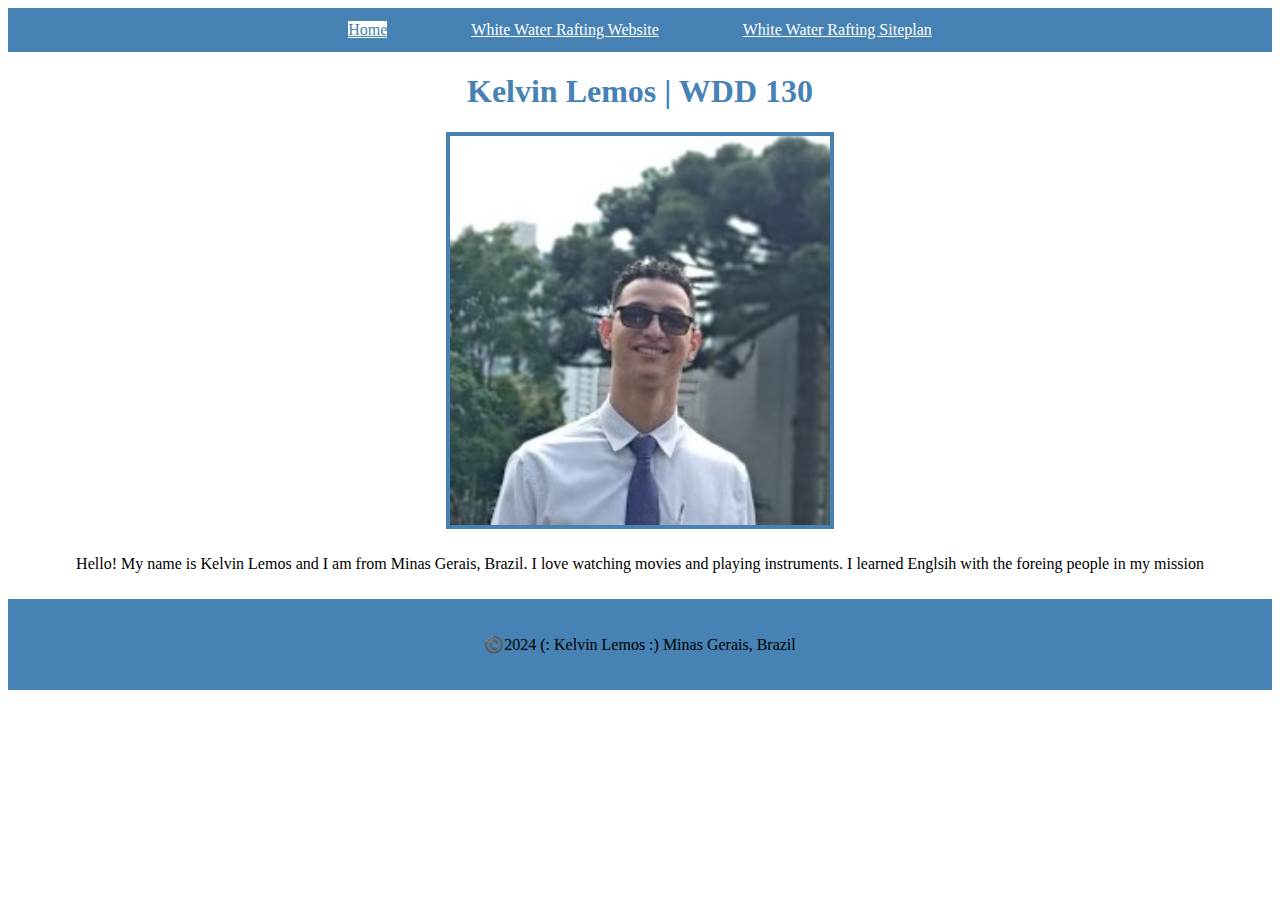
<file: index.html>
<!DOCTYPE html>
<html lang="en-US">
  <head>
    <meta charset="utf-8">
    <meta name="viewport" content="width=device-width,initial-scale=1.0">
    <title>Kelvin Lemos | WDD 130</title>
    <link rel="stylesheet" href="css/style.css">
  </head>
  <body>  
    <header>
      <nav>
        <a id="active" href= #">Home</a>
        <a href="wwr/index.html">White Water Rafting Website</a>
        <a href="wwr/site-plan-rafting.html">White Water Rafting Siteplan</a>
      </nav>
    </header>
    <main>
        <h1>Kelvin Lemos | WDD 130</h1>
        <img src="images/missao2.jpg" alt="Hello, my name is Kelvin Lemos" width="200">
        <p>Hello! My name is Kelvin Lemos and I am from Minas Gerais, Brazil. I love watching movies and playing instruments.
             I learned Englsih with the foreing people in my mission</p>
    </main>
    <footer>
      <p>©️2024 (: Kelvin Lemos :) Minas Gerais, Brazil</p>
    </footer>
    </body>
    </html>
</file>
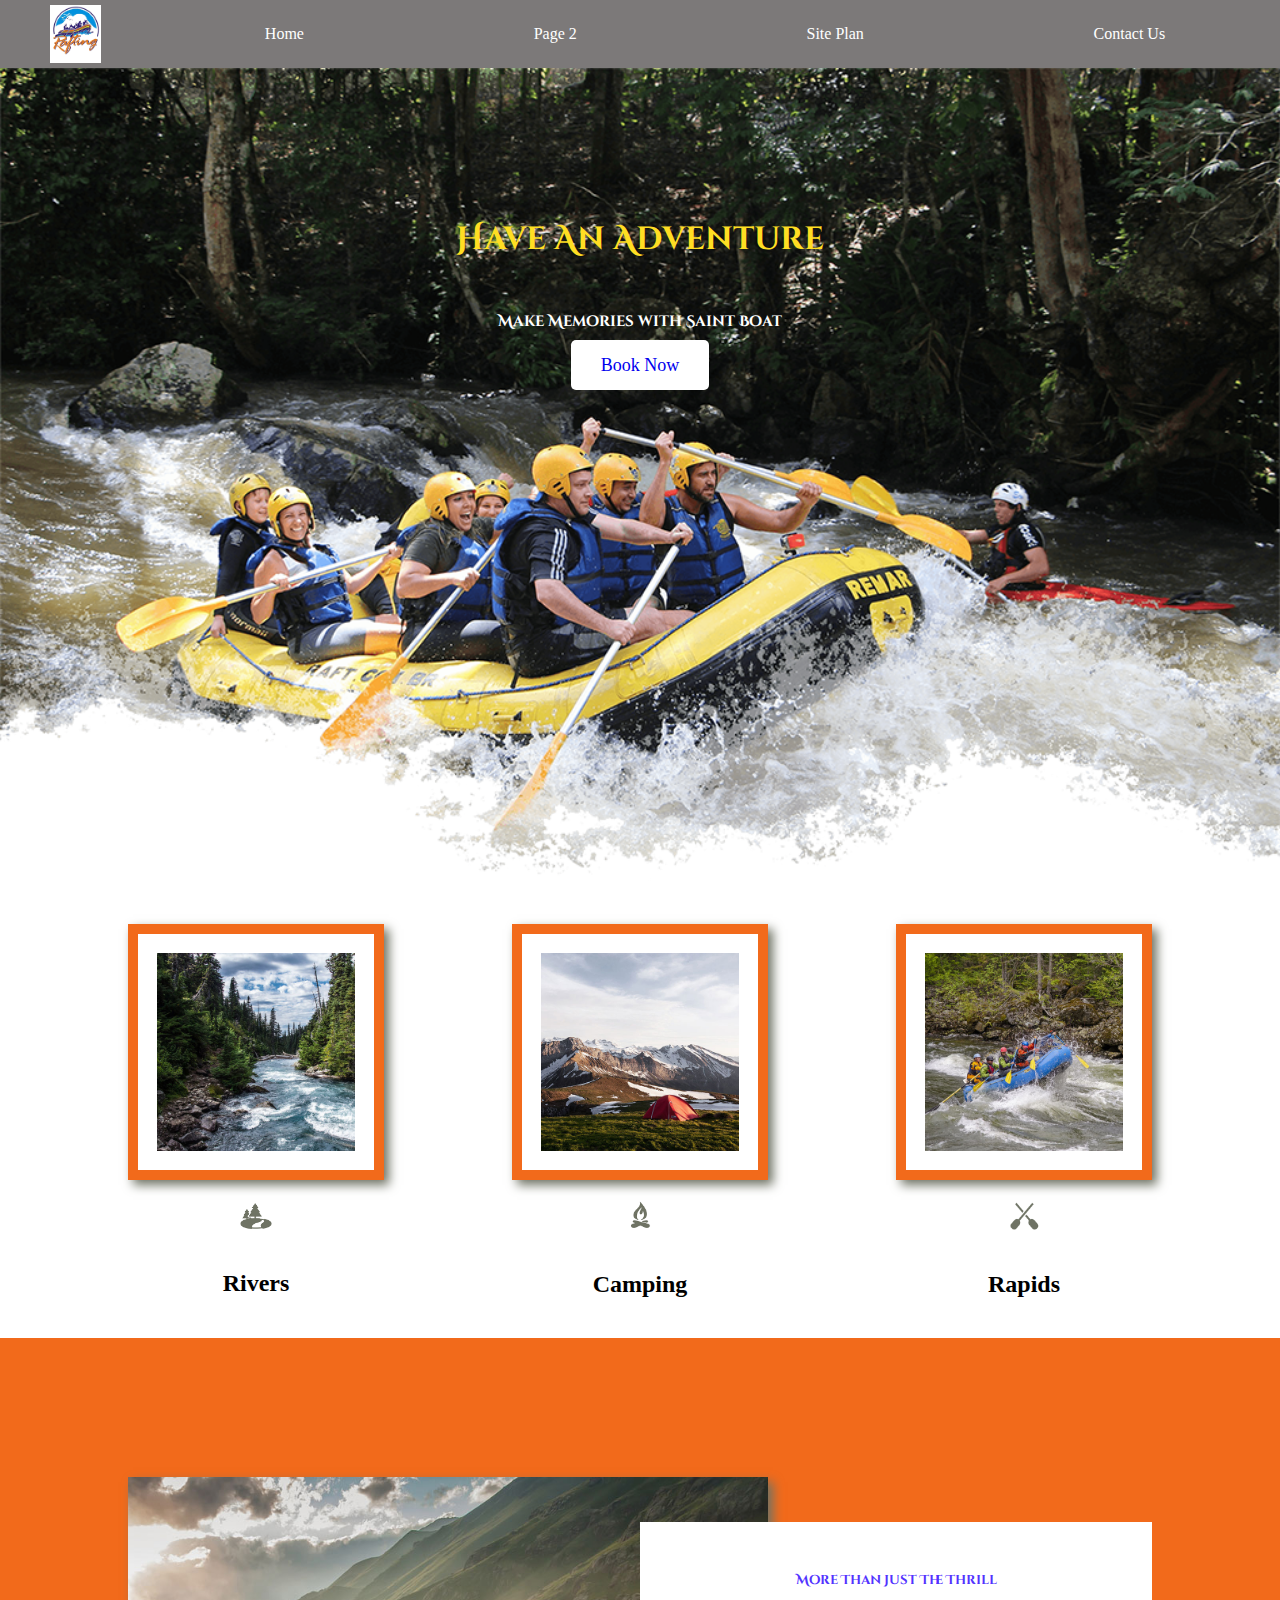
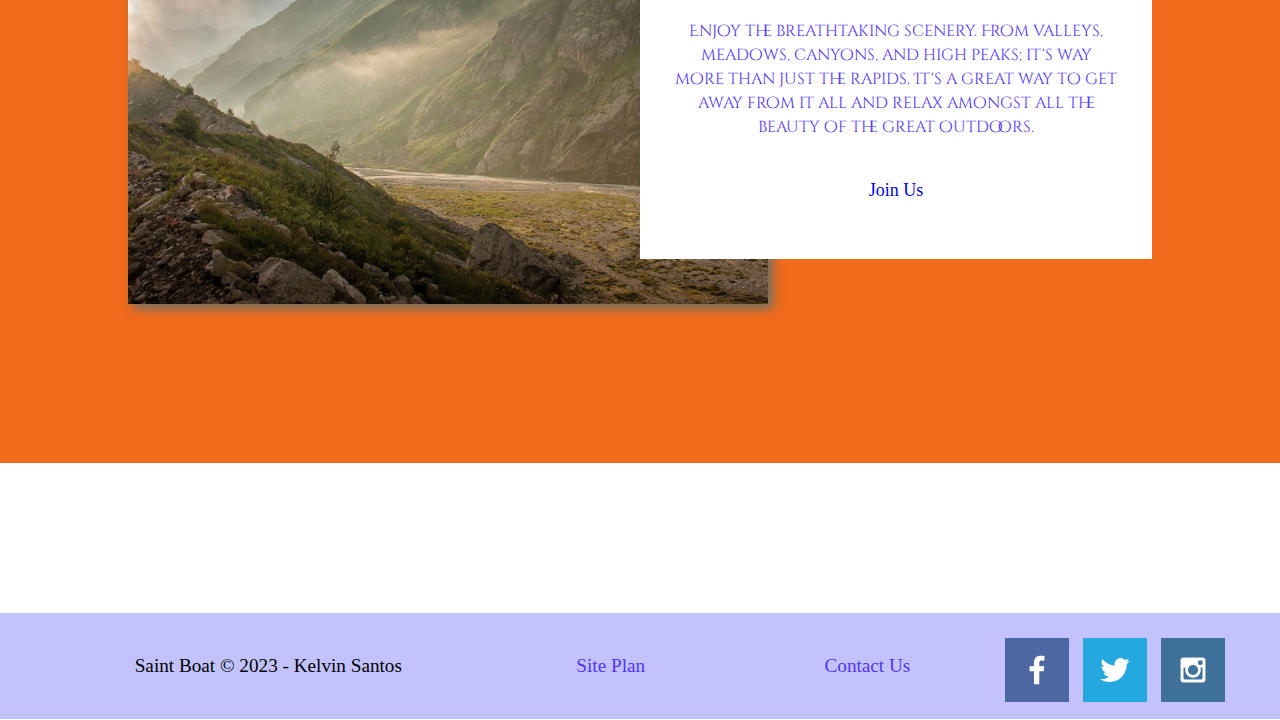
<file: wwr/index.html>
<!DOCTYPE html>
<html lang="en">
<head>
    <meta charset="UTF-8">
    <meta http-equiv="X-UA-Compatible" content="IE=edge">
    <meta name="viewport" content="width=device-width, initial-scale=1.0">
    <title>Whitewater Rafting Vacations | Saint Boat Boating | Home</title>
    <link rel="stylesheet" href="styles/style.css">
</head>
<body>
    <div id="content">
        <header>
            <a id="logo_link" href="index.html">
            <img class="logo" src="images/rafinglogo.png" alt="Saint Boat Logo">
            </a>
            <nav>
                <a href="index.html">Home</a>
                <a href="#">Page 2</a>
                <a href="site-plan-rafting.html">Site Plan</a>
                <a href="contactus.html">Contact Us</a>
            </nav>
        </header>
    </div>
    <div id="hero">
        <div id="hero-box">
            <img id="hero-img" src="images/hero.png" alt="People enjoying white water rafting">
        </div>
        <section id="hero-msg">
            <h1 class="home-title">Have An Adventure</h1>
            <h4>Make Memories with Saint Boat </h4>
            <div class='button-box'>
                <a class='book' href="contactus.html">Book Now</a>
            </div>
        </section>
     </div>     
     <main class="home-grid">
        <section class="rivers-card">
            <img class="card-img" src="images/rivers.jpg" alt="river in forest">
            <img class="icon" src="images/river_icon.png" alt="river icon">
            <h2>Rivers</h2>
        </section>
        <section class="camping-card">
            <img class="card-img" src="images/camping.jpg" alt="tent in mountains">
            <img class="icon" src="images/fire_icon.png" alt="fire icon">
            <h2>Camping</h2>
        </section>
        <section class="rapids-card">
            <img class="card-img" src="images/rapids.jpg" alt="rafting boat">
            <img class="icon" src="images/oars.png" alt="oars icon">
            <h2>Rapids</h2>
        </section>
        <div id="background"></div>
        <img class="mountains" src="images/mountains.jpg" alt="Misty mountains">
        <section class="msg">
            <h2>More Than Just The Thrill</h2>
            <p>Enjoy the breathtaking scenery. From valleys, meadows, canyons, and high peaks; it's way more than just the rapids. It's a great way to get away from it all and relax amongst all the beauty of the great outdoors. </p>
            <a class='join' href="rivers.html">Join Us</a>
        </section>
    </main>
    <footer>
        <p>Saint Boat &copy; 2023 - Kelvin Santos</p>
        <p><a href="site-plan-rafting.html">Site Plan</a></p>
        <p><a href="contactus.html">Contact Us</a></p>
        <div class="social">
            <a href="https://facebook.com" target="_blank">
                <img src="images/facebook.png" alt="fb icon">
            </a>
            <a href="https://twitter.com" target="_blank">
                <img src="images/twitter.png" alt="twitter icon">
            </a>
            <a href="https://instagram.com" target="_blank">
                <img src="images/instagram.png" alt="instagram icon">
            </a>
        </div>
    </footer>  
</body>
</html>
</file>
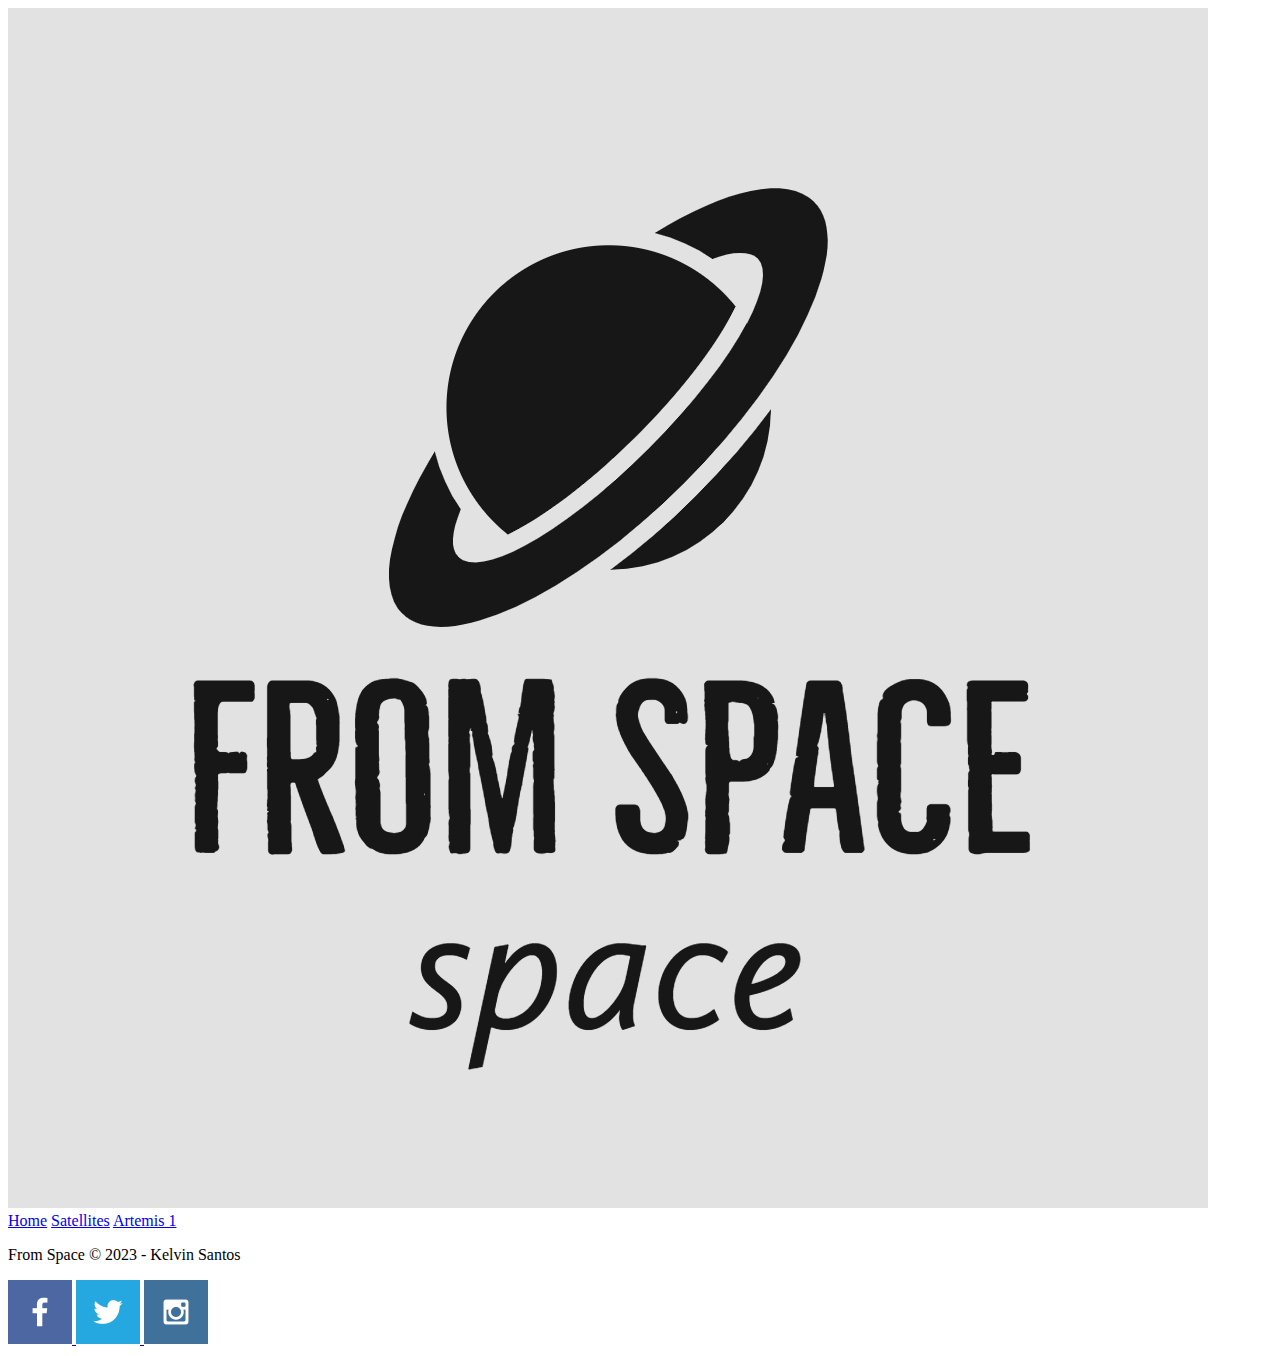
<file: from_space/artemis_one.html>
<!DOCTYPE html>
<html lang="en">
<head>
    <meta charset="UTF-8">
    <meta http-equiv="X-UA-Compatible" content="IE=edge">
    <meta name="viewport" content="width=device-width, initial-scale=1.0">
    <title>Document</title>
</head>
<body>
    <div>
        <header>
            <a id="logo_link" href="index.html">
            <img class="logo" src="images/from space-logos.jpeg" alt="From Space Logo">
            </a>
            <nav>
                <a href="index.html">Home</a>
                <a href="satellites.html">Satellites</a>
                <a href="artemis_one.html">Artemis 1</a>
            </nav>
        </header>
        
    </div>
    


















    <footer>
        <p>From Space &copy; 2023 - Kelvin Santos</p>
        <div class="social">
            <a href="https://facebook.com" target="_blank">
                <img src="images/facebook.png" alt="fb icon">
            </a>
            <a href="https://twitter.com" target="_blank">
                <img src="images/twitter.png" alt="twitter icon">
            </a>
            <a href="https://instagram.com" target="_blank">
                <img src="images/instagram.png" alt="instagram icon">
            </a>
        </div>
    </footer>  
</body>
</html>
</file>
<file: css/style.css>
nav, footer {
    text-align: center;
    background-color: steelblue;
    padding: 10px;
}

a {
    font-size: 1em;
    color: white;
    margin: 40px;
    line-height: 1.5em;
}
h1, h2 {
    color: steelblue;
}

img {
    width: 30%;
    display: block;
    margin: 0 auto ;
    border: 4px solid steelblue;
}

h1 {
    text-align: center;
}


p {
    text-align: center;
    padding: 10px;
}

#active {
    background-color: white;
    color: steelblue;
}

a:hover {
    background-color: white;
    color: steelblue
}
</file>
<file: wwr/styles/style.css>
@import url('https://fonts.googleapis.com/css2?family=Cinzel+Decorative&family=PT+Serif&display=swap');
:root {
    --heading-font: "Cinzel Decorative";
    --paragraph-font: "PT Serif", Helvetica, sans-serif;
}

header {
    display: grid;
    grid-template-columns: 150px auto;
    background-color: rgba(37, 31, 31, 0.6);
}
nav {
    align-items: center;
    display: flex;
    justify-content: space-around;
}
#logo_link {
    opacity: 10;
    padding: 0px;
    padding-top: 0px;
    justify-self: center;
    align-self: center;
    background-color: white;
}
#hero {
    display: grid;
    grid-template-columns: 1fr 3fr 1fr;
    
}
#hero-msg {
    grid-column: 2/3;
    grid-row: 1/2;
    margin-top: 100px;
}
#hero-box {
    grid-column: 1/4;
    grid-row: 1/3;
    z-index: -1;
}
div {
    max-width: 1600px;
}
.logo {
    width: 51px;
}
#hero-img {
    width: 100%;
}
#content {
    margin: 0 auto;
}

#hero-msg h4 {
    font-family: "Cinzel Decorative";
    color: white;
    background-color: none;
    text-align: center;
    font-size: 15px;
}
#hero-msg h1 {
    text-align: center;
    font-size: 2em;
    
    text-align: center;
}
.button-box {
    text-align: center;
}
.home-grid {
    display: grid;
    grid-template-columns: repeat(10, 1fr);
}
.card-img, .mountains {
    width: 100%
}


.rivers-card {
    grid-column: 2/4;
    grid-row: 2/3;
}

.camping-card {
    grid-column: 5/7;
    grid-row: 2/3;
}

.rapids-card {
    grid-column: 8/10;
    grid-row: 2/3;
}

#background {
    grid-column: 1/11;
    grid-row: 4/9;
}

.mountains {
    padding: 0px;
    box-shadow: 5px 5px 10px #6f7364;
    grid-column: 2/7;
    grid-row: 5/8;
}
    


.card-img {
    border: 10px solid #d9c2a3;
    transition: transform .5s;
    box-shadow: 5px 5px 10px #6f7364;
}
.card-img:hover {
    opacity: .6;
    transform: scale(1.1);
}


.home-title{
    font-size: 2em;
    font-family: var(--heading-font);
    color: #ffde23;

}
main section {
    display: grid;
    text-align: center;
}
#background {
    height: 725px;
}
body {
    margin: 0;
    background-color: white;
}
nav a:hover  {
    background-color: #c2c2ff;
    color: black;
    text-decoration: none;
}


.book, .join  {
    padding: 15px 30px;
    font-size: 18px;
    text-align: center;
    background-color: white;
    text-decoration: none;
    margin-top: -8px;
    border-radius: 5px;
}
.card-img {
    border: 10px solid #f26a1b;
    
}
main section img {
    box-sizing: border-box;
}

#background {
    margin-top: 20px;
    background-color: #f26a1b;
}
.msg {
    grid-column: 6/10;
    grid-row: 6/7;
    padding: 35px;
    line-height: 1.5em;
    background-color: white;
}
footer {
    background-color: #c2c2ff;
    padding: 10px 50px;
    margin-top: 150px; 
    display: flex;
    justify-content: space-around;
    align-items: center;
}

.icon {
    padding-top: 20px;
    width: 70px;
}
footer a{
    color: #5233ff;
    margin: -10px;
    text-align: center;
    text-decoration: none;
}
footer p{
    padding: 25px;
    font-size: 1.2em;
    color: black;
    margin: -7px auto;
}
footer p a:hover {
    text-decoration: underline;
}    
footer .social img {
    padding-top: 15px;
}
nav a {
    padding: 10px;
    text-align: center;
    
    color: white;
    text-decoration: none;
}



.book:hover, .join:hover {
    background-color: #c2c2ff;
    color: black;
    text-decoration: none;
}
.msg h2 {
    font-size: small;
    font-family: var(--heading-font);
    color: #5233ff;
}
.msg p {
    padding-bottom: 15px;
    font-family: var(--heading-font);
    color: #5233ff;
}


footer a:hover {
    background-color: #c2c2ff;
    color: #5233ff;
}
h1 {
    margin: 50px 0;
}
a {
    padding: 15px;
    margin: 5px;
    line-height: 1.5em;
}

main img {
    padding: 19px;
    display: grid;
    margin: 0 auto;
}









@media screen and (max-width: 900px) {
    #hero, .home-grid {
        display: block;
        height: auto;
    }
    nav, footer {
        flex-direction: column;
    }
    nav a {
        display: block;
        padding: 15px;
    }
    #hero {
        margin-top: 0;
    }
    #hero-msg {
        margin-top: 0;
    }
    #hero-msg h4 {
        display: none;
    }
    .home-title {
        font-size: 25px;
        color: #6f7364;
    }
    .rivers-card, .camping-card, .rapids-card { 
        margin: 50px auto;
        width: 60%;
    }
    #background {
        display: none;
    }
    .mountains, .msg {
        width: 80%;
        display: block;
        margin: 0 auto;
    }
    footer {
        margin-top: 25px;
    }
}
</file>
